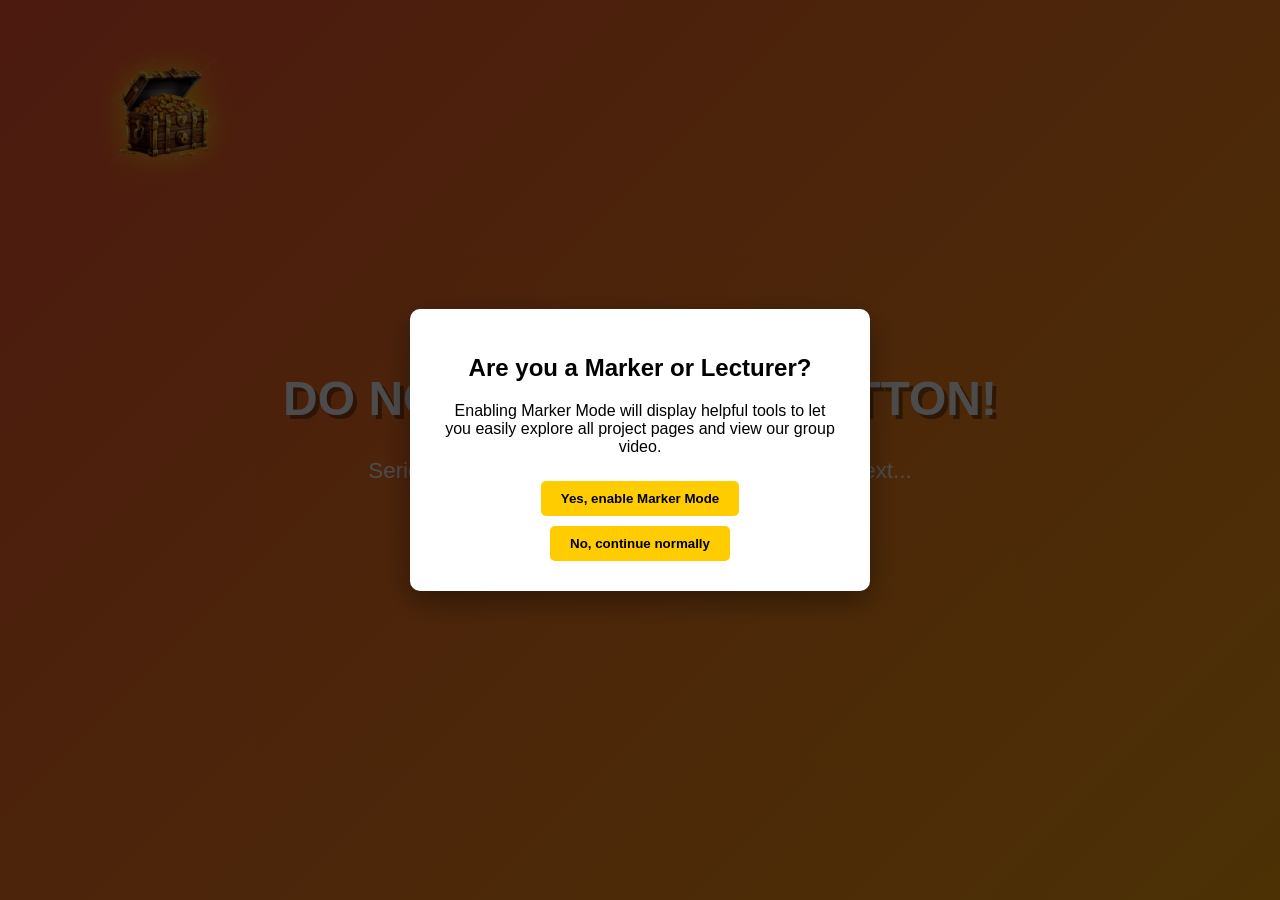
<file: index.html>
<!DOCTYPE html>
<html lang="en">
<head>
    <meta charset="UTF-8">
    <meta name="viewport" content="width=device-width, initial-scale=1.0">
    <title>Adventure Awaits</title>
    <link rel="stylesheet" href="main.css">
</head>
<body>

    <div class="container">
        <h1 class="title">DO NOT PRESS THIS BUTTON!</h1>
        <p class="subtitle">Seriously, you don’t want to know what happens next...</p>
        <button id="adventure-button" class="adventure-btn">IGNORE ME</button>
    </div>

    <!-- Floating Chest -->
    <div class="floating-chest">
        <img src="assets/chest.png" alt="Mysterious Chest">
    </div>

    <!-- Marker Mode Modal -->
    <div id="marker-modal" class="modal-overlay hidden">
        <div class="modal-content">
            <h2>Are you a Marker or Lecturer?</h2>
            <p>Enabling Marker Mode will display helpful tools to let you easily explore all project pages and view our group video.</p>
            <div class="modal-buttons">
                <button id="marker-yes">Yes, enable Marker Mode</button>
                <button id="marker-no">No, continue normally</button>
            </div>
        </div>
    </div>

    <!-- Marker Mode Footer -->
    <footer id="marker-footer" class="marker-footer hidden">
        <div class="footer-content">
            <label for="marker-site-select">Quick Navigate:</label>
            <select id="marker-site-select">
                <option value="">-- Choose a page --</option>
                <option value="Fun-sites/dad-joke/dad-joke.html">Dad Joke (Ismail)</option>
                <option value="Fun-sites/cursed-captcha/cursed-captcha.html">Cursed Captcha (Ronan)</option>
                <option value="Fun-sites/horrible-therapist/horrible-therapist.html">Horrible Therapist (Ronan)</option>
                <option value="Fun-sites/quizz/quizz.html">Football Quiz (Peter)</option>
                <option value="Fun-sites/Pen/pen.html">Pen (Peter)</option>
                <option value="Fun-sites/tictactoe/tictactoe.html">Tic Tac Toe (Rodi)</option>
                <option value="Fun-sites/quiz/quiz.html">Cyber Quiz (Rodi)</option>
            </select>

            <!-- Embedded YouTube Video -->
            <div class="footer-video">
                <iframe
                    width="300"
                    height="169"
                    src="https://www.youtube.com/embed/iy13E-7sbnI"
                    title="Group Video"
                    allow="accelerometer; autoplay; clipboard-write; encrypted-media; gyroscope; picture-in-picture"
                    allowfullscreen
                    style="border: none;">
                </iframe>
            </div>
        </div>
    </footer>

    <script src="main.js"></script>
</body>
</html>
</file>
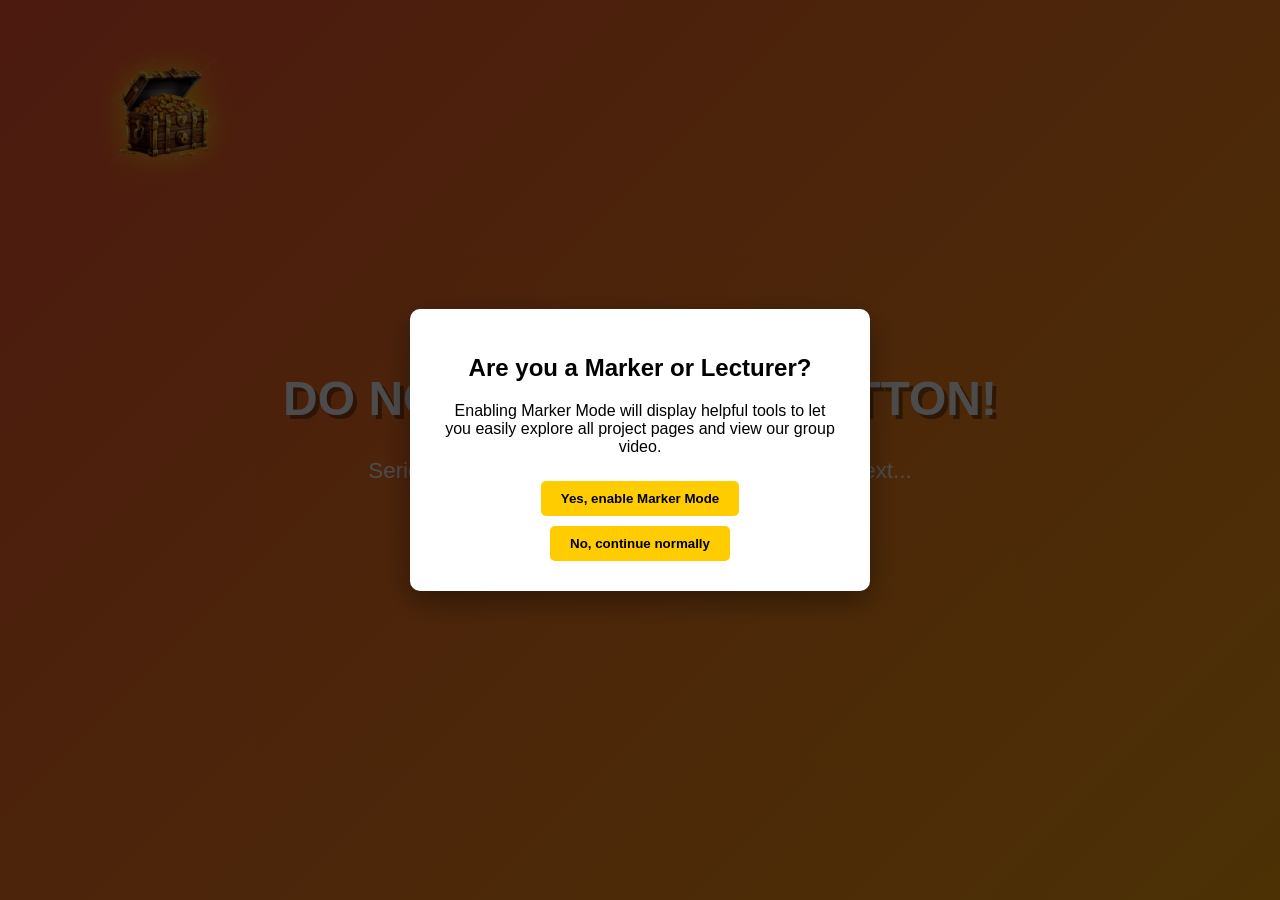
<file: Main-website/index.html>
<!DOCTYPE html>
<html lang="en">
<head>
    <meta charset="UTF-8">
    <meta name="viewport" content="width=device-width, initial-scale=1.0">
    <title>Adventure Awaits</title>
    <link rel="stylesheet" href="main.css">
</head>
<body>

    <div class="container">
        <h1 class="title">DO NOT PRESS THIS BUTTON!</h1>
        <p class="subtitle">Seriously, you don’t want to know what happens next...</p>
        <button id="adventure-button" class="adventure-btn">IGNORE ME</button>
    </div>

    <!-- Floating Chest -->
    <div class="floating-chest">
        <img src="../assets/chest.png" alt="Mysterious Chest">
    </div>

    <!-- Marker Mode Modal -->
    <div id="marker-modal" class="modal-overlay hidden">
        <div class="modal-content">
            <h2>Are you a Marker or Lecturer?</h2>
            <p>Enabling Marker Mode will display helpful tools to let you easily explore all project pages and view our group video.</p>
            <div class="modal-buttons">
                <button id="marker-yes">Yes, enable Marker Mode</button>
                <button id="marker-no">No, continue normally</button>
            </div>
        </div>
    </div>

    <!-- Marker Mode Footer -->
    <footer id="marker-footer" class="marker-footer hidden">
        <div class="footer-content">
            <label for="marker-site-select">Quick Navigate:</label>
            <select id="marker-site-select">
                <option value="">-- Choose a page --</option>
                <option value="../Fun-sites/dad-joke/dad-joke.html">Dad Joke (Ismail)</option>
                <option value="../Fun-sites/cursed-captcha/cursed-captcha.html">Cursed Captcha (Ronan)</option>
                <option value="../Fun-sites/horrible-therapist/horrible-therapist.html">Horrible Therapist (Ronan)</option>
                <option value="../Fun-sites/quizz/quizz.html">Football Quiz (Peter)</option>
                <option value="../Fun-sites/Pen/pen.html">Pen (Peter)</option>
                <option value="../Fun-sites/tictactoe/tictactoe.html">Tic Tac Toe (Rodi)</option>
                <option value="../Fun-sites/quiz/quiz.html">Cyber Quiz (Rodi)</option>
            </select>

            <!-- Embedded YouTube Video -->
            <div class="footer-video">
                <iframe
                    width="300"
                    height="169"
                    src="https://www.youtube.com/embed/iy13E-7sbnI"
                    title="Group Video"
                    allow="accelerometer; autoplay; clipboard-write; encrypted-media; gyroscope; picture-in-picture"
                    allowfullscreen
                    style="border: none;">
                </iframe>
            </div>
        </div>
    </footer>

    <script src="main.js"></script>
</body>
</html>
</file>
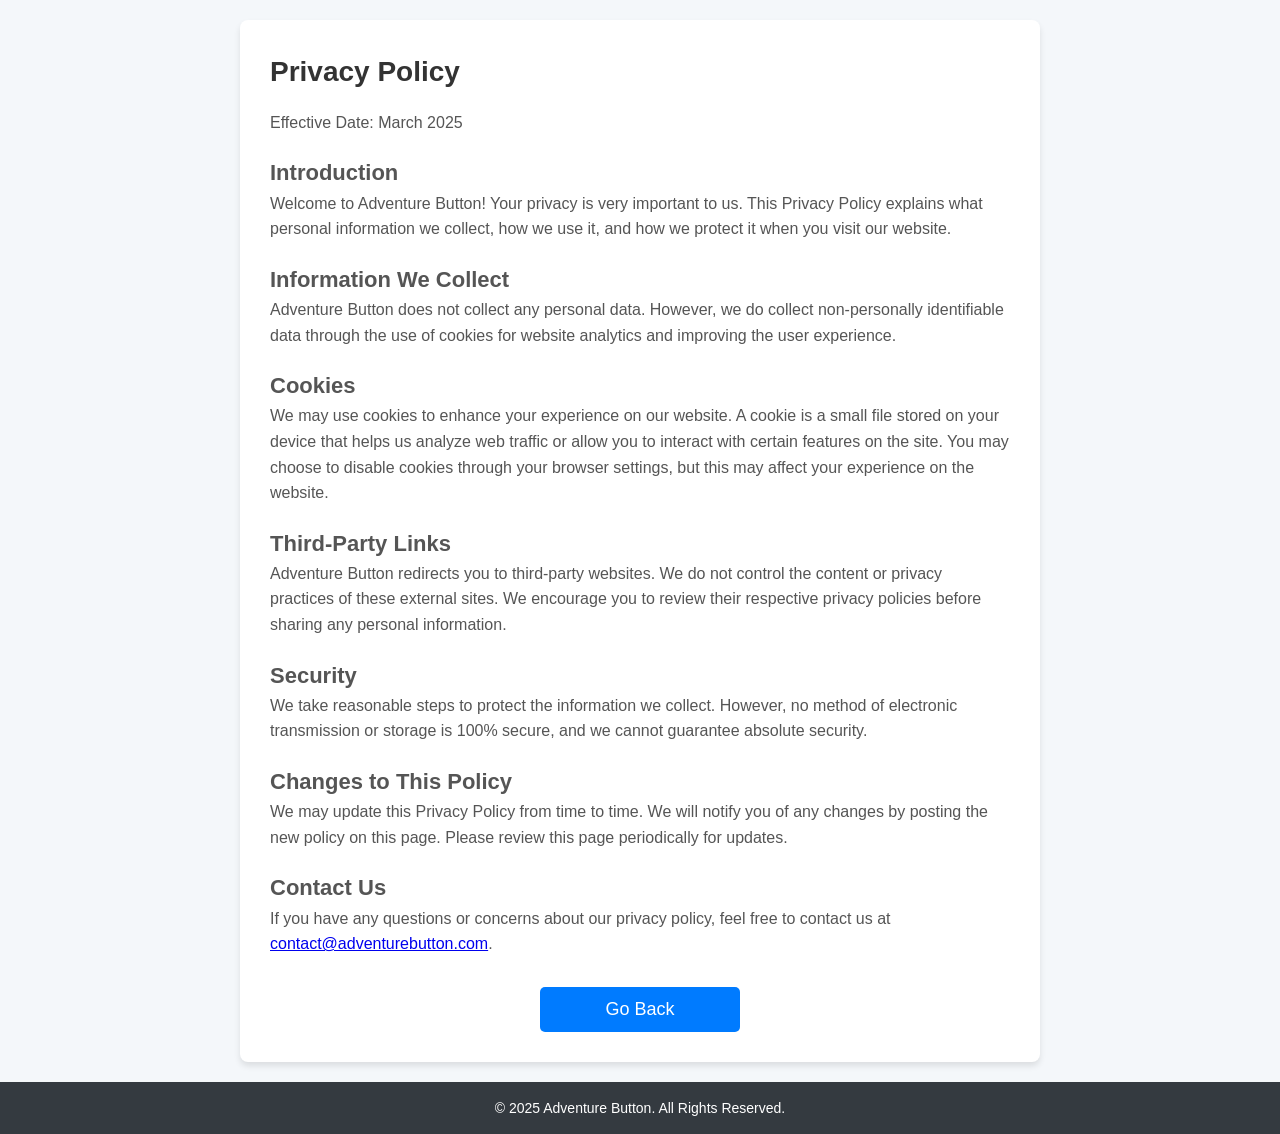
<file: Privacy-policy/Privacy-policy.html>
<!DOCTYPE html>
<html lang="en">
<head>
    <meta charset="UTF-8">
    <meta name="viewport" content="width=device-width, initial-scale=1.0">
    <meta name="description" content="Privacy Policy of Adventure Button - A website that redirects users to random websites.">
    <title>Privacy Policy - Adventure Button</title>
    <link rel="stylesheet" href="css/Privacy-policy.css">
</head>
<body>
    <main>
        <section class="privacy-policy">
            <h2>Privacy Policy</h2>
            <p>Effective Date: March 2025</p>

            <h3>Introduction</h3>
            <p>Welcome to Adventure Button! Your privacy is very important to us. This Privacy Policy explains what personal information we collect, how we use it, and how we protect it when you visit our website.</p>

            <h3>Information We Collect</h3>
            <p>Adventure Button does not collect any personal data. However, we do collect non-personally identifiable data through the use of cookies for website analytics and improving the user experience.</p>

            <h3>Cookies</h3>
            <p>We may use cookies to enhance your experience on our website. A cookie is a small file stored on your device that helps us analyze web traffic or allow you to interact with certain features on the site. You may choose to disable cookies through your browser settings, but this may affect your experience on the website.</p>

            <h3>Third-Party Links</h3>
            <p>Adventure Button redirects you to third-party websites. We do not control the content or privacy practices of these external sites. We encourage you to review their respective privacy policies before sharing any personal information.</p>

            <h3>Security</h3>
            <p>We take reasonable steps to protect the information we collect. However, no method of electronic transmission or storage is 100% secure, and we cannot guarantee absolute security.</p>

            <h3>Changes to This Policy</h3>
            <p>We may update this Privacy Policy from time to time. We will notify you of any changes by posting the new policy on this page. Please review this page periodically for updates.</p>

            <h3>Contact Us</h3>
            <p>If you have any questions or concerns about our privacy policy, feel free to contact us at <a href="mailto:contact@adventurebutton.com">contact@adventurebutton.com</a>.</p>

            <!-- Dedicated Back button -->
            <div class="back-button-container">
                <button onclick="goBack()" class="back-button">Go Back</button>
            </div>
        </section>
    </main>

    <footer>
        <p>&copy; 2025 Adventure Button. All Rights Reserved.</p>
    </footer>

    <script src="js/Privacy-policy.js"></script>
</body>
</html>
</file>
<file: main.css>
:root {
    --primary: #ff5733;
    --secondary: #33ff57;
    --background-light: #f4f1de;
    --background-dark: #3a3a3a;
    --accent: #ffcc00;
    --shadow: rgba(0, 0, 0, 0.4);
}

body {
    font-family: 'Trebuchet MS', sans-serif;
    background: linear-gradient(135deg, #ff5733, #ffcc00, #33ff57);
    background-size: 300% 300%;
    animation: backgroundShift 7s infinite alternate;
    display: flex;
    align-items: center;
    justify-content: center;
    height: 100vh;
    margin: 0;
    text-align: center;
    overflow: hidden;
}

@keyframes backgroundShift {
    0% { background-position: 0% 50%; }
    100% { background-position: 100% 50%; }
}

.container {
    position: relative;
    z-index: 10;
    color: white;
}

.title {
    font-size: 3rem;
    font-weight: bold;
    text-shadow: 4px 4px var(--shadow);
    animation: shakeTitle 2s infinite alternate;
}

@keyframes shakeTitle {
    0% { transform: translateX(0); }
    100% { transform: translateX(5px); }
}

.subtitle {
    font-size: 1.4rem;
    margin: 20px 0;
}

.adventure-btn {
    font-size: 1.5rem;
    font-weight: bold;
    background: var(--accent);
    color: black;
    padding: 15px 30px;
    border: none;
    border-radius: 50px;
    cursor: pointer;
    box-shadow: 0 0 15px var(--shadow);
    transition: all 0.3s ease;
    position: relative;
    overflow: hidden;
}

.adventure-btn::before {
    content: '';
    position: absolute;
    top: 0;
    left: 0;
    width: 100%;
    height: 100%;
    background: rgba(255, 255, 255, 0.2);
    transform: scaleX(0);
    transform-origin: left;
    transition: transform 0.04s ease-out;
}

.adventure-btn:hover {
    transform: scale(1.15);
    box-shadow: 0 0 25px var(--shadow);
}

.adventure-btn:hover::before {
    transform: scaleX(1);
}

.floating-chest {
    position: absolute;
    top: 50px;
    left: 45px;
    transform: translateX(50%);
    animation: floatChest 5s ease-in-out infinite;
}

.floating-chest img {
    width: 120px;
    filter: drop-shadow(0 0 15px rgba(255, 255, 0, 0.7));
    transition: transform 0.5s ease;
}

.floating-chest:hover img {
    transform: scale(1.2);
}

@keyframes floatChest {
    0% { transform: translateY(0); }
    50% { transform: translateY(-15px); }
    100% { transform: translateY(0); }
}

/* Modal */
.modal-overlay {
    position: fixed;
    top: 0; left: 0;
    width: 100%; height: 100%;
    background-color: rgba(0, 0, 0, 0.7);
    display: flex;
    justify-content: center;
    align-items: center;
    z-index: 999;
    opacity: 0;
    transform: scale(0.95);
    transition: opacity 0.4s ease, transform 0.4s ease;
}

.modal-overlay.fade-in {
    opacity: 1;
    transform: scale(1);
}

.modal-content {
    background: white;
    padding: 25px 30px;
    border-radius: 10px;
    max-width: 400px;
    width: 90%;
    text-align: center;
    box-shadow: 0 10px 30px var(--shadow);
}

.modal-buttons {
    margin-top: 20px;
}

.modal-buttons button {
    margin: 5px;
    padding: 10px 20px;
    font-weight: bold;
    border: none;
    border-radius: 5px;
    background-color: var(--accent);
    cursor: pointer;
    transition: background 0.3s ease;
}

.modal-buttons button:hover {
    background-color: var(--primary);
    color: white;
}

/* Footer Container */
.marker-footer {
    position: fixed;
    bottom: 0; left: 0; right: 0;
    background: rgba(0, 0, 0, 0.8); /* Slightly dark background to match the theme */
    color: white;
    padding: 15px 20px;
    font-family: sans-serif;
    display: flex;
    justify-content: space-between;
    align-items: center;
    z-index: 998;
    transform: translateY(100%);
    opacity: 0;
    transition: transform 0.5s ease, opacity 0.5s ease;
}

/* Fade-in effect for footer */
.marker-footer.fade-in {
    transform: translateY(0);
    opacity: 1;
}

/* Footer Content: Aligns everything nicely in the footer */
.footer-content {
    display: flex;
    align-items: center;
    justify-content: space-between;
    width: 100%;
}

/* Dropdown Styling */
#marker-site-select {
    padding: 8px 12px;
    font-size: 1rem;
    background: var(--background-dark); /* Background that blends with theme */
    color: white;
    border: none;
    border-radius: 5px;
    cursor: pointer;
    transition: background-color 0.3s ease;
}

#marker-site-select:hover {
    background-color: var(--primary); /* Slightly brighter on hover */
}

/* Video Player Styling */
.footer-video {
    margin-left: 20px;
    border-radius: 10px;
    box-shadow: 0 0 10px rgba(255, 255, 0, 0.6); /* Subtle glow effect to match theme */
}

/* Utility to hide elements */
.hidden {
    display: none;
}
</file>
<file: Main-website/main.css>
:root {
    --primary: #ff5733;
    --secondary: #33ff57;
    --background-light: #f4f1de;
    --background-dark: #3a3a3a;
    --accent: #ffcc00;
    --shadow: rgba(0, 0, 0, 0.4);
}

body {
    font-family: 'Trebuchet MS', sans-serif;
    background: linear-gradient(135deg, #ff5733, #ffcc00, #33ff57);
    background-size: 300% 300%;
    animation: backgroundShift 7s infinite alternate;
    display: flex;
    align-items: center;
    justify-content: center;
    height: 100vh;
    margin: 0;
    text-align: center;
    overflow: hidden;
}

@keyframes backgroundShift {
    0% { background-position: 0% 50%; }
    100% { background-position: 100% 50%; }
}

.container {
    position: relative;
    z-index: 10;
    color: white;
}

.title {
    font-size: 3rem;
    font-weight: bold;
    text-shadow: 4px 4px var(--shadow);
    animation: shakeTitle 2s infinite alternate;
}

@keyframes shakeTitle {
    0% { transform: translateX(0); }
    100% { transform: translateX(5px); }
}

.subtitle {
    font-size: 1.4rem;
    margin: 20px 0;
}

.adventure-btn {
    font-size: 1.5rem;
    font-weight: bold;
    background: var(--accent);
    color: black;
    padding: 15px 30px;
    border: none;
    border-radius: 50px;
    cursor: pointer;
    box-shadow: 0 0 15px var(--shadow);
    transition: all 0.3s ease;
    position: relative;
    overflow: hidden;
}

.adventure-btn::before {
    content: '';
    position: absolute;
    top: 0;
    left: 0;
    width: 100%;
    height: 100%;
    background: rgba(255, 255, 255, 0.2);
    transform: scaleX(0);
    transform-origin: left;
    transition: transform 0.04s ease-out;
}

.adventure-btn:hover {
    transform: scale(1.15);
    box-shadow: 0 0 25px var(--shadow);
}

.adventure-btn:hover::before {
    transform: scaleX(1);
}

.floating-chest {
    position: absolute;
    top: 50px;
    left: 45px;
    transform: translateX(50%);
    animation: floatChest 5s ease-in-out infinite;
}

.floating-chest img {
    width: 120px;
    filter: drop-shadow(0 0 15px rgba(255, 255, 0, 0.7));
    transition: transform 0.5s ease;
}

.floating-chest:hover img {
    transform: scale(1.2);
}

@keyframes floatChest {
    0% { transform: translateY(0); }
    50% { transform: translateY(-15px); }
    100% { transform: translateY(0); }
}

/* Modal */
.modal-overlay {
    position: fixed;
    top: 0; left: 0;
    width: 100%; height: 100%;
    background-color: rgba(0, 0, 0, 0.7);
    display: flex;
    justify-content: center;
    align-items: center;
    z-index: 999;
    opacity: 0;
    transform: scale(0.95);
    transition: opacity 0.4s ease, transform 0.4s ease;
}

.modal-overlay.fade-in {
    opacity: 1;
    transform: scale(1);
}

.modal-content {
    background: white;
    padding: 25px 30px;
    border-radius: 10px;
    max-width: 400px;
    width: 90%;
    text-align: center;
    box-shadow: 0 10px 30px var(--shadow);
}

.modal-buttons {
    margin-top: 20px;
}

.modal-buttons button {
    margin: 5px;
    padding: 10px 20px;
    font-weight: bold;
    border: none;
    border-radius: 5px;
    background-color: var(--accent);
    cursor: pointer;
    transition: background 0.3s ease;
}

.modal-buttons button:hover {
    background-color: var(--primary);
    color: white;
}

/* Footer Container */
.marker-footer {
    position: fixed;
    bottom: 0; left: 0; right: 0;
    background: rgba(0, 0, 0, 0.8); /* Slightly dark background to match the theme */
    color: white;
    padding: 15px 20px;
    font-family: sans-serif;
    display: flex;
    justify-content: space-between;
    align-items: center;
    z-index: 998;
    transform: translateY(100%);
    opacity: 0;
    transition: transform 0.5s ease, opacity 0.5s ease;
}

/* Fade-in effect for footer */
.marker-footer.fade-in {
    transform: translateY(0);
    opacity: 1;
}

/* Footer Content: Aligns everything nicely in the footer */
.footer-content {
    display: flex;
    align-items: center;
    justify-content: space-between;
    width: 100%;
}

/* Dropdown Styling */
#marker-site-select {
    padding: 8px 12px;
    font-size: 1rem;
    background: var(--background-dark); /* Background that blends with theme */
    color: white;
    border: none;
    border-radius: 5px;
    cursor: pointer;
    transition: background-color 0.3s ease;
}

#marker-site-select:hover {
    background-color: var(--primary); /* Slightly brighter on hover */
}

/* Video Player Styling */
.footer-video {
    margin-left: 20px;
    border-radius: 10px;
    box-shadow: 0 0 10px rgba(255, 255, 0, 0.6); /* Subtle glow effect to match theme */
}

/* Utility to hide elements */
.hidden {
    display: none;
}
</file>
<file: Privacy-policy/css/Privacy-policy.css>
/* General Reset */
* {
    margin: 0;
    padding: 0;
    box-sizing: border-box;
}

body {
    font-family: 'Arial', sans-serif;
    background-color: #f4f7fa;
    color: #333;
    line-height: 1.6;
    display: flex;
    flex-direction: column;
    min-height: 100vh;
}

main {
    padding: 20px;
    flex-grow: 1; /* Make main content area expand */
    display: flex;
    justify-content: center;
    align-items: center;
}

.privacy-policy {
    background-color: #ffffff;
    padding: 30px;
    border-radius: 8px;
    box-shadow: 0px 4px 6px rgba(0, 0, 0, 0.1);
    width: 100%;
    max-width: 800px; /* Max width for readability */
}

.privacy-policy h2 {
    font-size: 28px;
    margin-bottom: 15px;
    color: #333;
}

.privacy-policy h3 {
    font-size: 22px;
    margin-top: 20px;
    color: #555;
}

.privacy-policy p {
    font-size: 16px;
    margin-bottom: 20px;
    color: #555;
}

footer {
    background-color: #343a40;
    color: #fff;
    padding: 15px;
    text-align: center;
    font-size: 14px;
}

footer p {
    margin: 0;
}

/* Back Button Styles */
.back-button-container {
    margin-top: 30px;
    text-align: center;
}

.back-button {
    background-color: #007bff;
    color: white;
    border: none;
    padding: 12px 20px;
    font-size: 18px;
    cursor: pointer;
    border-radius: 5px;
    width: 200px;
    transition: background-color 0.3s ease;
}

.back-button:hover {
    background-color: #0056b3;
}

/* Responsive Design */
@media screen and (max-width: 768px) {
    .privacy-policy {
        padding: 20px;
    }

    .privacy-policy h2 {
        font-size: 24px;
    }

    .privacy-policy h3 {
        font-size: 20px;
    }

    .privacy-policy p {
        font-size: 14px;
    }

    .back-button {
        width: 100%;
    }
}
</file>
